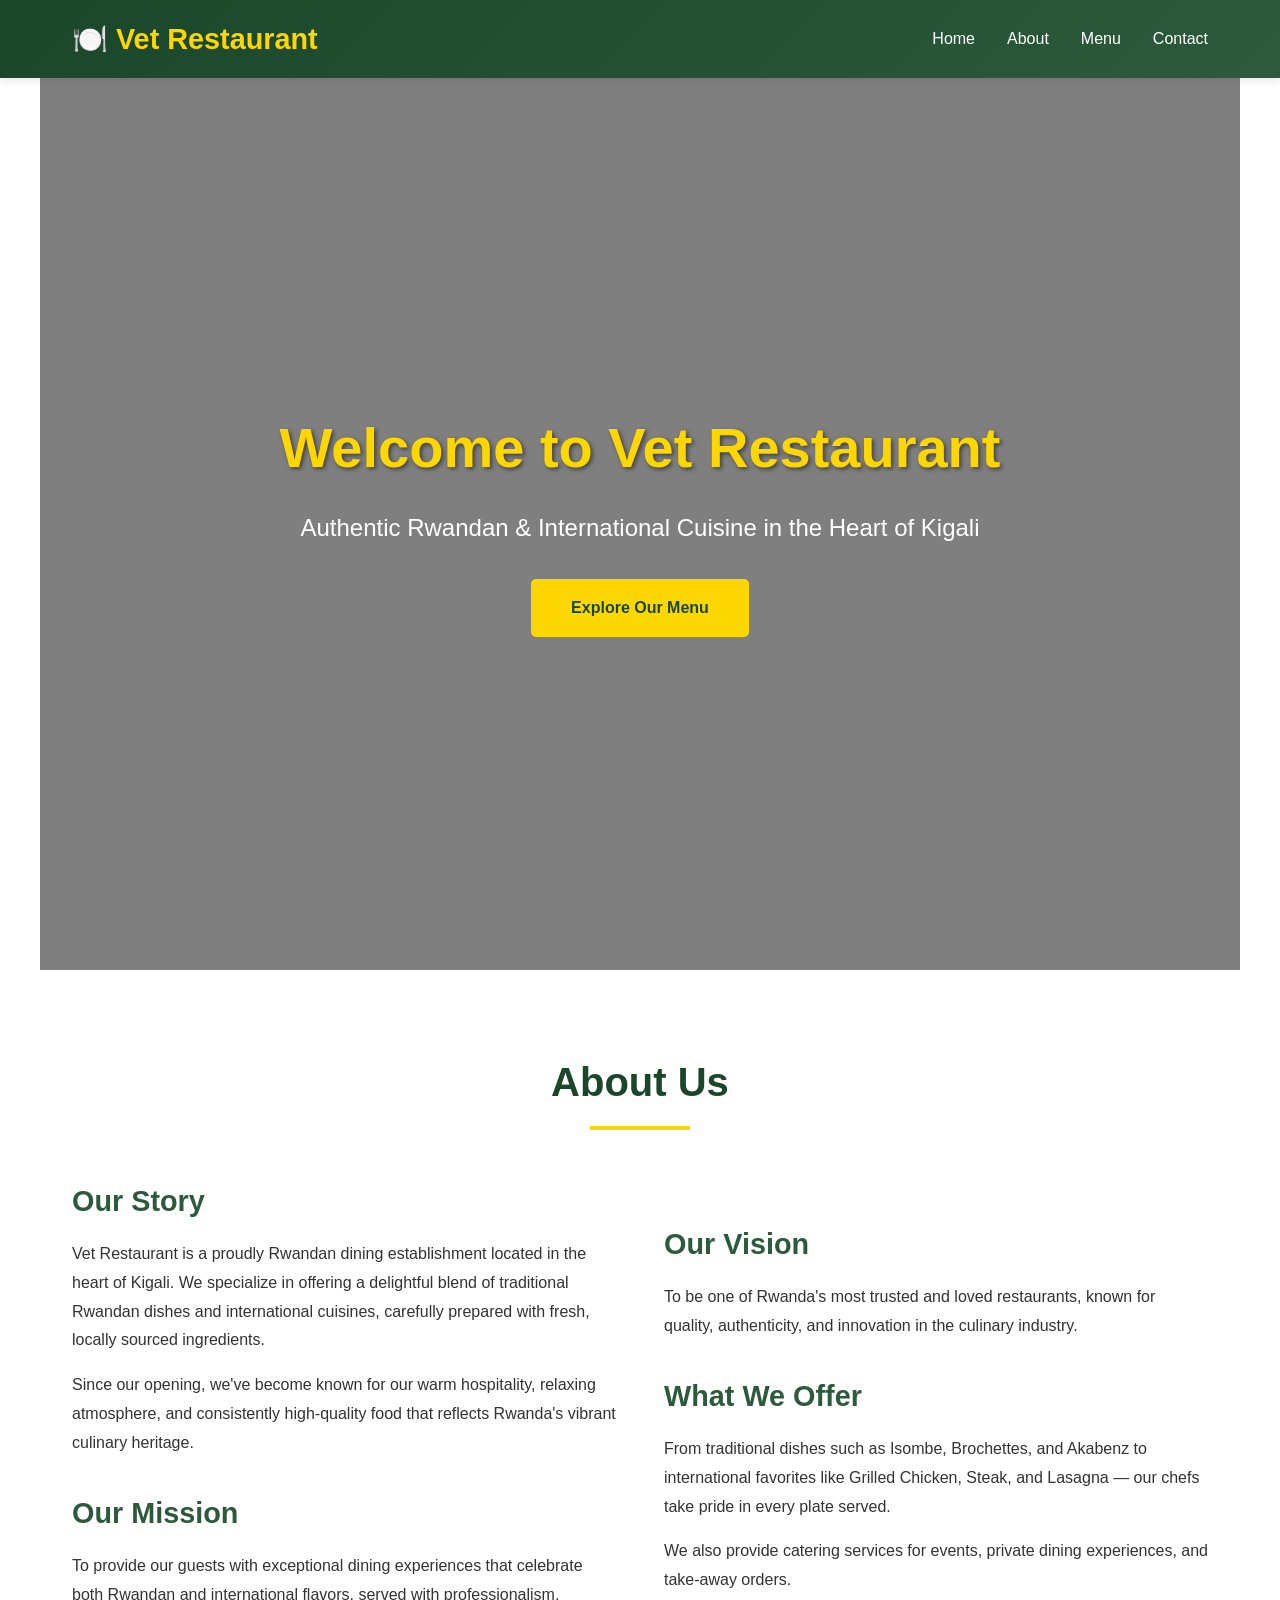
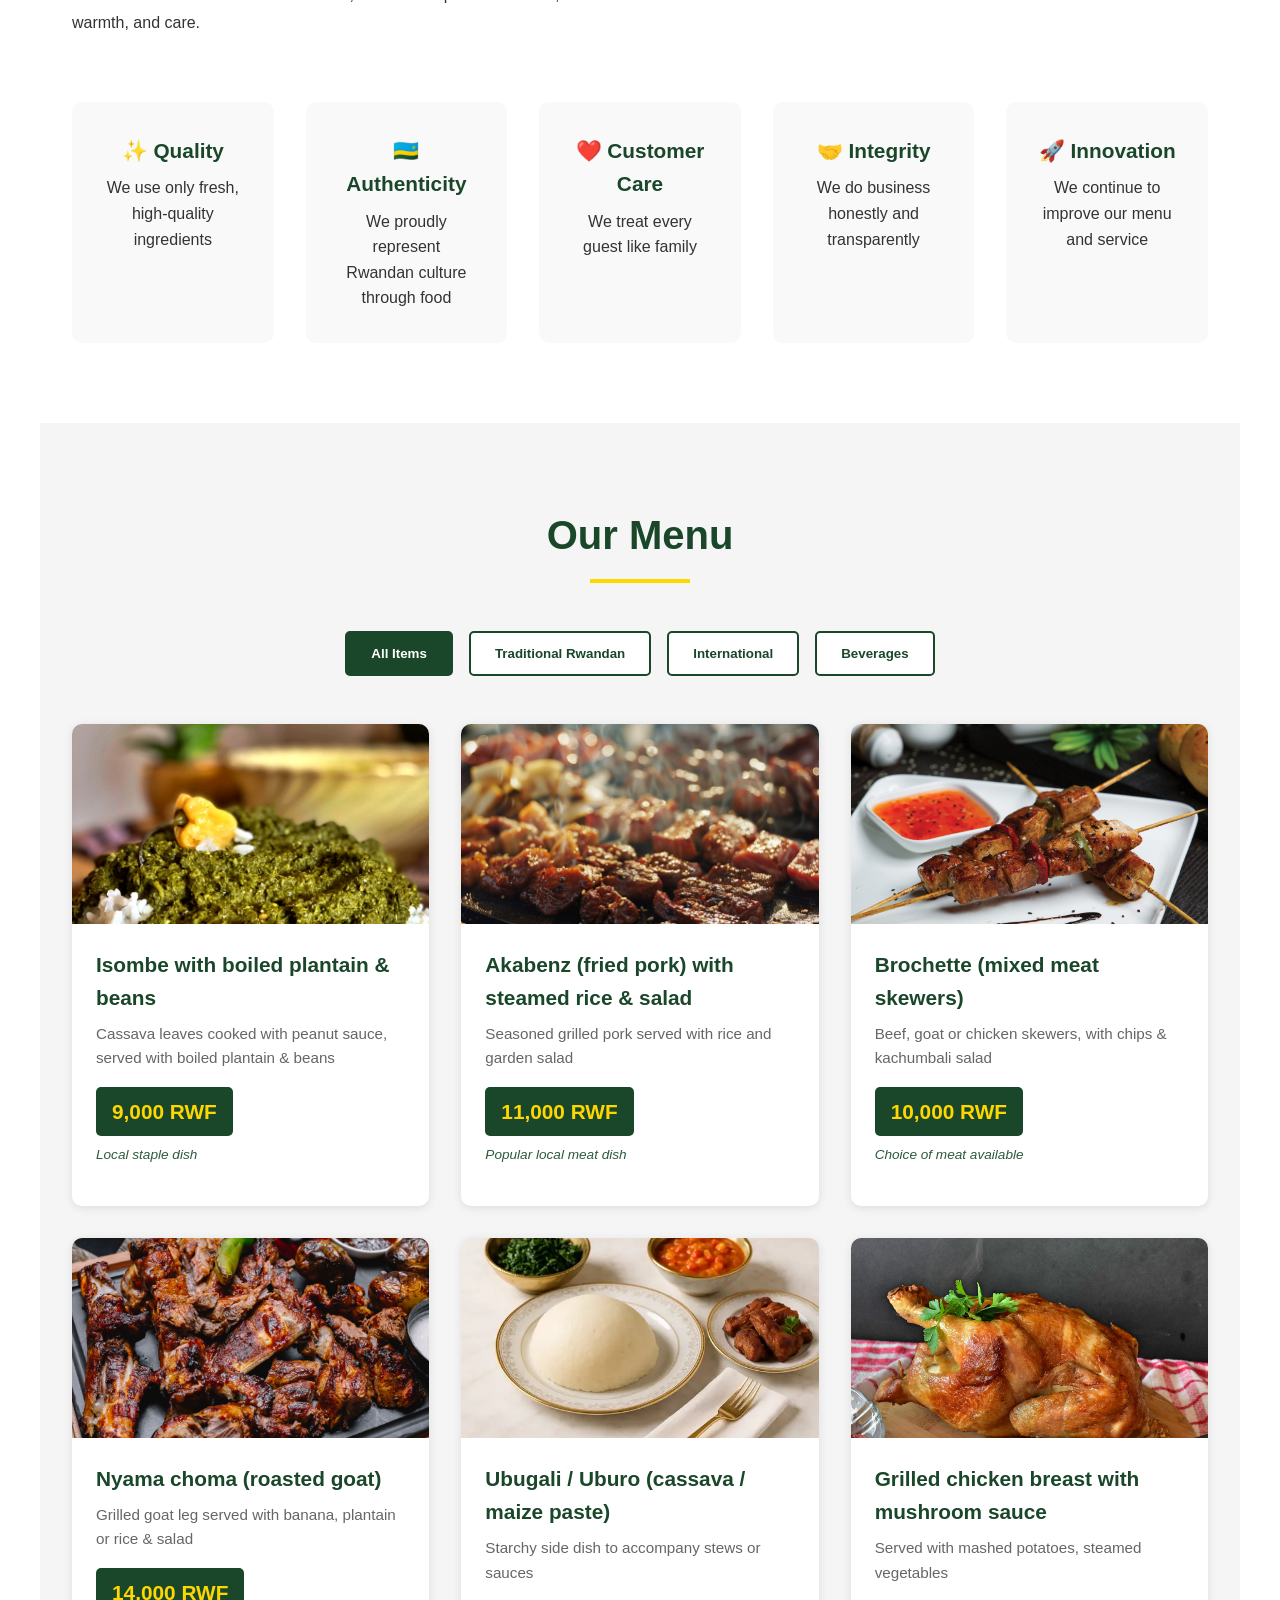
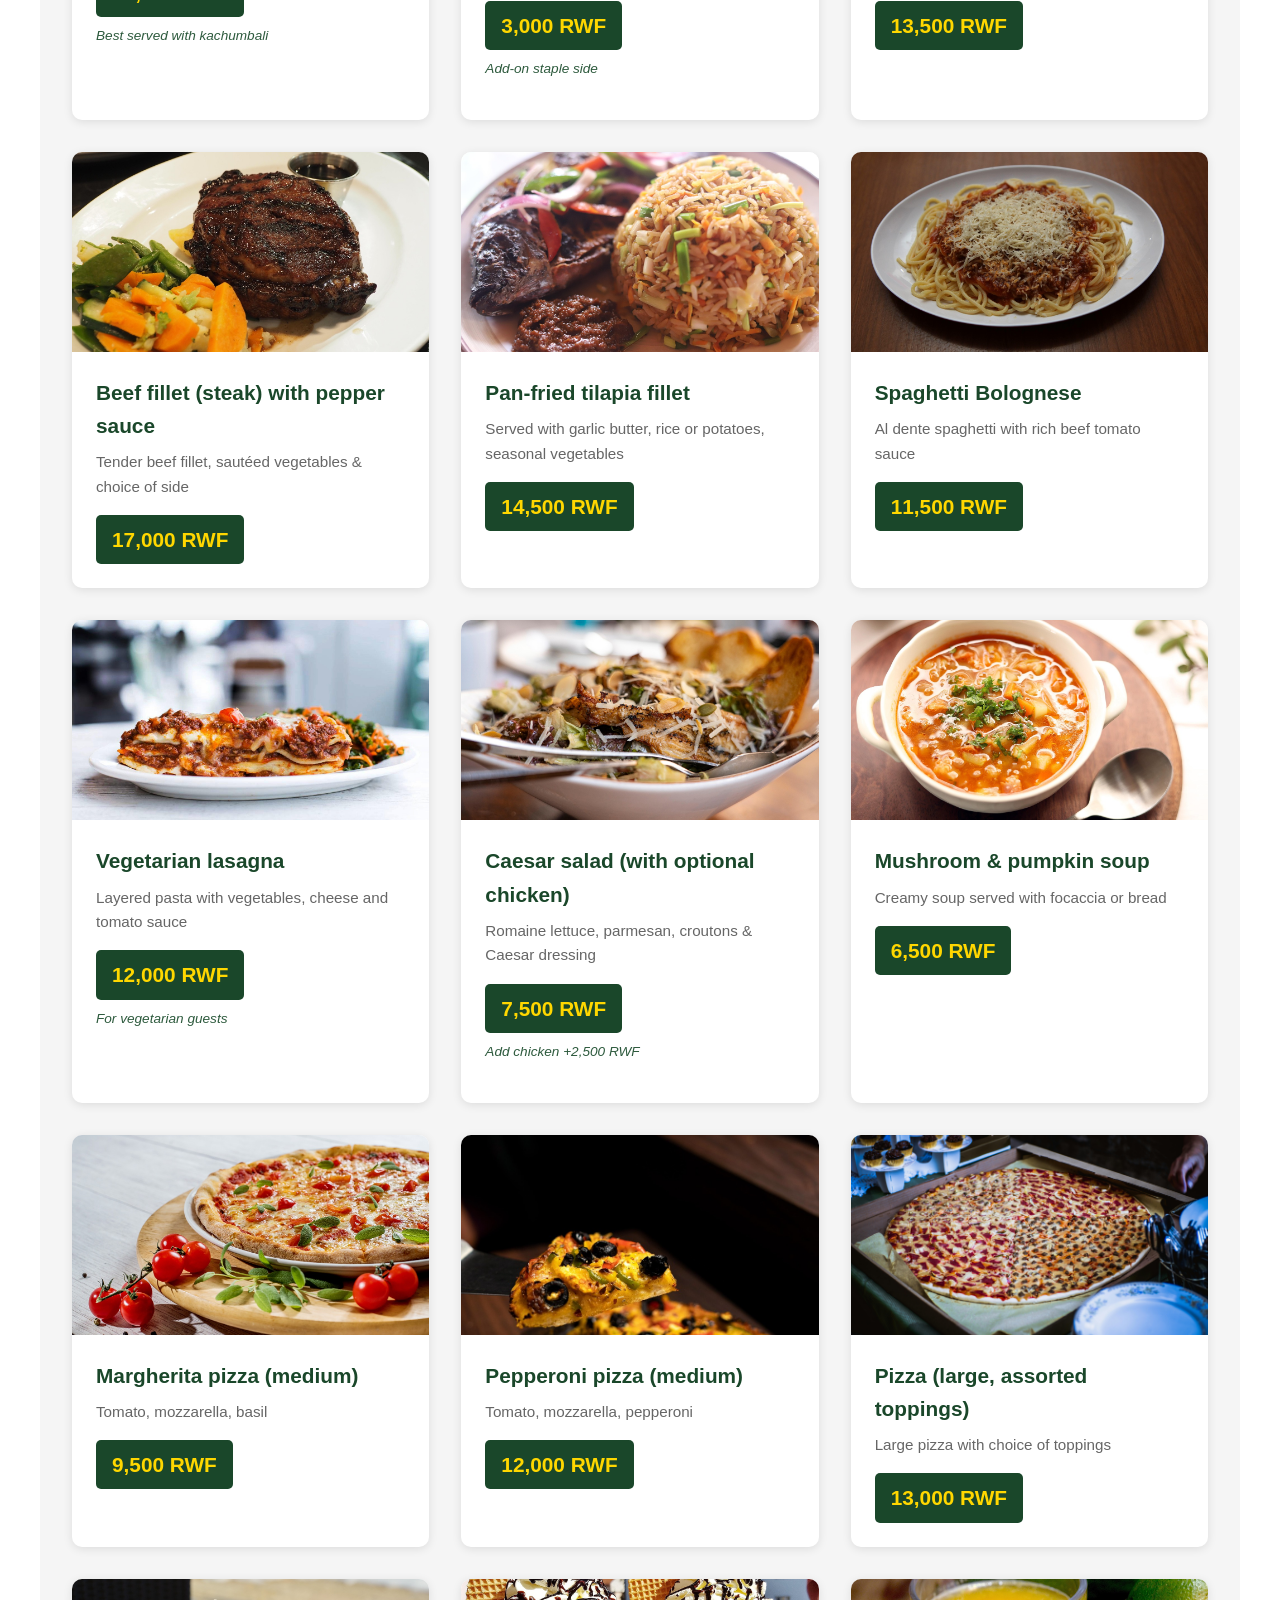
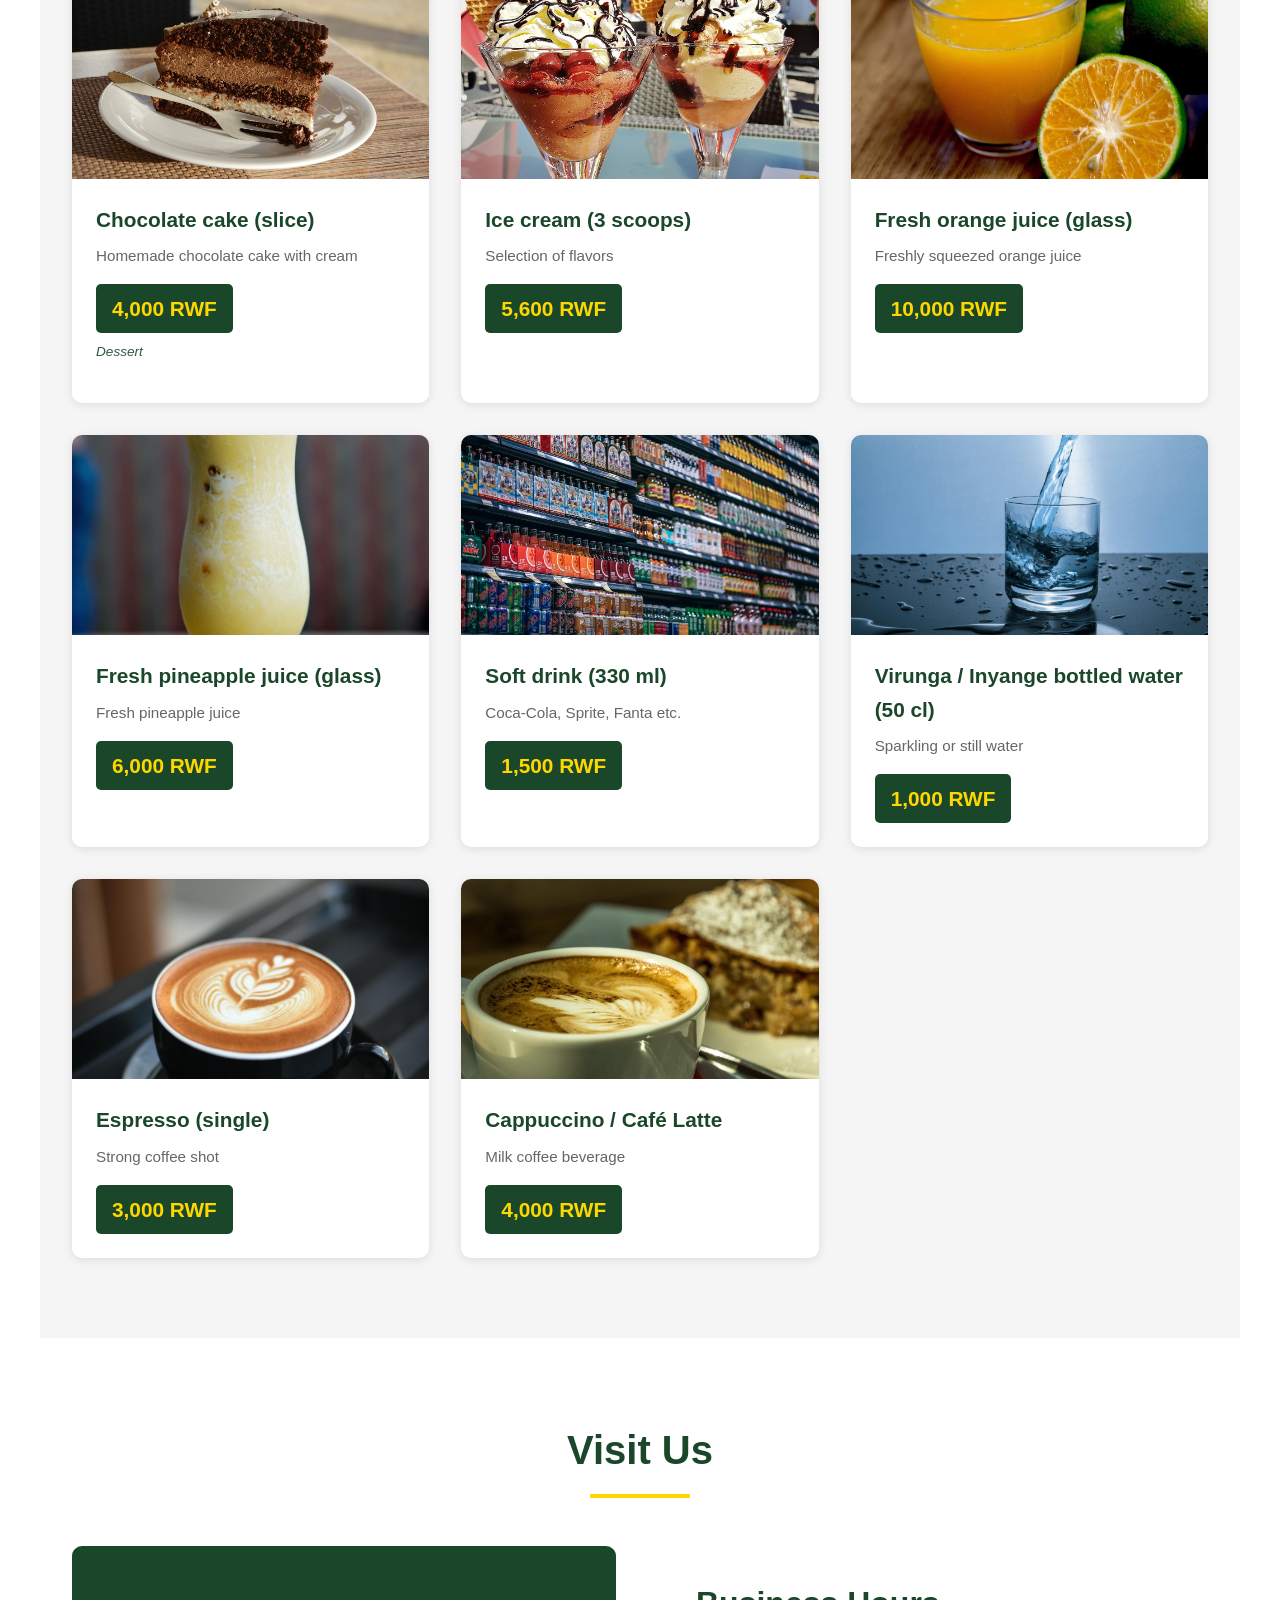
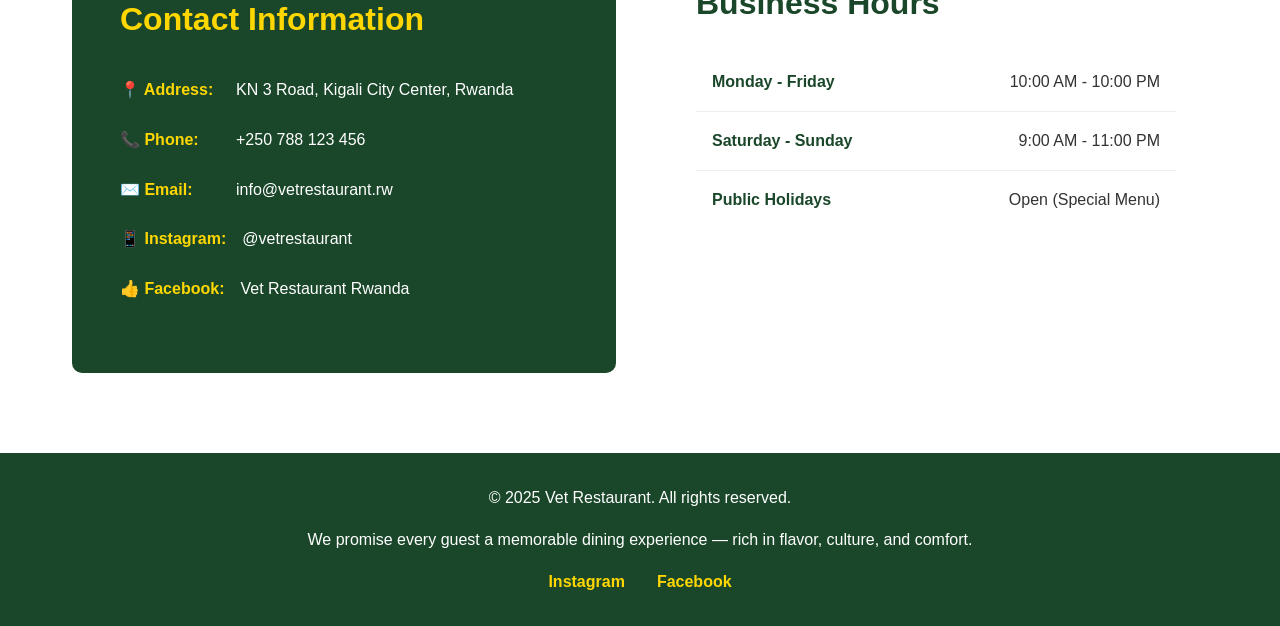
<file: docs/index.html>
<!DOCTYPE html>
<html lang="en">
<head>
    <meta charset="UTF-8">
    <meta name="viewport" content="width=device-width, initial-scale=1.0">
    <title>Vet Restaurant - Authentic Rwandan & International Cuisine | Kigali</title>
    <link rel="stylesheet" href="style.css">
    <script src="script.js" defer></script>
    <link rel="apple-touch-icon" sizes="180x180" href="./Favicorn/apple-touch-icon.png">
    <link rel="icon" type="image/png" sizes="32x32" href="./Favicorn//favicon-32x32.png">
    <link rel="icon" type="image/png" sizes="16x16" href="./Favicorn//favicon-16x16.png">
    <link rel="manifest" href="./Favicorn//site.webmanifest">
    </head>
<body>
    <!-- Header -->
    <header>
        <nav>
            <div class="logo">🍽️ Vet Restaurant</div>
            <ul class="nav-links">
                <li><a href="#home">Home</a></li>
                <li><a href="#about">About</a></li>
                <li><a href="#menu">Menu</a></li>
                <li><a href="#contact">Contact</a></li>
            </ul>
        </nav>
    </header>

    <!-- Hero Section -->
    <section id="home" class="hero">
       
        <video class="hero-video" autoplay muted loop playsinline>
            <source src="./videos/cover.mp4" type="video/mp4">
           
        </video>
        
        <div class="hero-content">
            <h1>Welcome to Vet Restaurant</h1>
            <p>Authentic Rwandan & International Cuisine in the Heart of Kigali</p>
            <a href="#menu" class="btn">Explore Our Menu</a>
        </div>
    </section>

    <!-- About Section -->
    <section id="about">
        <h2 class="section-title">About Us</h2>
        <div class="about-content">
            <div class="about-text">
                <h3>Our Story</h3>
                <p>Vet Restaurant is a proudly Rwandan dining establishment located in the heart of Kigali. We specialize in offering a delightful blend of traditional Rwandan dishes and international cuisines, carefully prepared with fresh, locally sourced ingredients.</p>
                <p>Since our opening, we've become known for our warm hospitality, relaxing atmosphere, and consistently high-quality food that reflects Rwanda's vibrant culinary heritage.</p>
                <h3 style="margin-top: 2rem;">Our Mission</h3>
                <p>To provide our guests with exceptional dining experiences that celebrate both Rwandan and international flavors, served with professionalism, warmth, and care.</p>
            </div>
            <div class="about-text">
                <h3>Our Vision</h3>
                <p>To be one of Rwanda's most trusted and loved restaurants, known for quality, authenticity, and innovation in the culinary industry.</p>
                <h3 style="margin-top: 2rem;">What We Offer</h3>
                <p>From traditional dishes such as Isombe, Brochettes, and Akabenz to international favorites like Grilled Chicken, Steak, and Lasagna — our chefs take pride in every plate served.</p>
                <p>We also provide catering services for events, private dining experiences, and take-away orders.</p>
            </div>
        </div>

        <div class="values">
            <div class="value-card">
                <h4>✨ Quality</h4>
                <p>We use only fresh, high-quality ingredients</p>
            </div>
            <div class="value-card">
                <h4>🇷🇼 Authenticity</h4>
                <p>We proudly represent Rwandan culture through food</p>
            </div>
            <div class="value-card">
                <h4>❤️ Customer Care</h4>
                <p>We treat every guest like family</p>
            </div>
            <div class="value-card">
                <h4>🤝 Integrity</h4>
                <p>We do business honestly and transparently</p>
            </div>
            <div class="value-card">
                <h4>🚀 Innovation</h4>
                <p>We continue to improve our menu and service</p>
            </div>
        </div>
    </section>

    <!-- Menu Section -->
    <section id="menu" class="menu">
        <h2 class="section-title">Our Menu</h2>
        
        <div class="menu-categories">
            <button class="category-btn active" onclick="filterMenu('all')">All Items</button>
            <button class="category-btn" onclick="filterMenu('traditional')">Traditional Rwandan</button>
            <button class="category-btn" onclick="filterMenu('international')">International</button>
            <button class="category-btn" onclick="filterMenu('beverages')">Beverages</button>
        </div>

        <div class="menu-items" id="menuItems"></div>
    </section>

    <!-- Contact Section -->
    <section id="contact">
        <h2 class="section-title">Visit Us</h2>
        <div class="contact-content">
            <div class="contact-info">
                <h3>Contact Information</h3>
                <div class="contact-item">
                    <strong>📍 Address:</strong>
                    <span>KN 3 Road, Kigali City Center, Rwanda</span>
                </div>
                <div class="contact-item">
                    <strong>📞 Phone:</strong>
                    <span>+250 788 123 456</span>
                </div>
                <div class="contact-item">
                    <strong>✉️ Email:</strong>
                    <span>info@vetrestaurant.rw</span>
                </div>
                <div class="contact-item">
                    <strong>📱 Instagram:</strong>
                    <span>@vetrestaurant</span>
                </div>
                <div class="contact-item">
                    <strong>👍 Facebook:</strong>
                    <span>Vet Restaurant Rwanda</span>
                </div>
            </div>

            <div class="hours-table">
                <h3>Business Hours</h3>
                <div class="hours-row">
                    <strong>Monday - Friday</strong>
                    <span>10:00 AM - 10:00 PM</span>
                </div>
                <div class="hours-row">
                    <strong>Saturday - Sunday</strong>
                    <span>9:00 AM - 11:00 PM</span>
                </div>
                <div class="hours-row">
                    <strong>Public Holidays</strong>
                    <span>Open (Special Menu)</span>
                </div>
            </div>
        </div>
    </section>

    <!-- Footer -->
    <footer>
        <p>&copy; 2025 Vet Restaurant. All rights reserved.</p>
        <p>We promise every guest a memorable dining experience — rich in flavor, culture, and comfort.</p>
        <div class="social-links">
            <a href="#">Instagram</a>
            <a href="#">Facebook</a>
        </div>
    </footer>
</body>
</html>
</file>
<file: docs/style.css>
* {
            margin: 0;
            padding: 0;
            box-sizing: border-box;
        }

        body {
            font-family: 'Segoe UI', Tahoma, Geneva, Verdana, sans-serif;
            line-height: 1.6;
            color: #333;
        }

        /* Header & Navigation */
        header {
            background: linear-gradient(135deg, #1a472a 0%, #2d5a3d 100%);
            color: white;
            padding: 1rem 0;
            position: fixed;
            width: 100%;
            top: 0;
            z-index: 1000;
            box-shadow: 0 2px 10px rgba(0,0,0,0.1);
        }

        nav {
            max-width: 1200px;
            margin: 0 auto;
            display: flex;
            justify-content: space-between;
            align-items: center;
            padding: 0 2rem;
        }

        .logo {
            font-size: 1.8rem;
            font-weight: bold;
            color: #ffd700;
        }

        .nav-links {
            display: flex;
            gap: 2rem;
            list-style: none;
        }

        .nav-links a {
            color: white;
            text-decoration: none;
            transition: color 0.3s;
            font-weight: 500;
        }

        .nav-links a:hover {
            color: #ffd700;
        }

        /* Hero Section */
        .hero {
            position: relative;
            height: 100vh;
            display: flex;
            align-items: center;
            justify-content: center;
            text-align: center;
            color: white;
            margin-top: 70px;
            overflow: hidden;
        }

        /* Video Background Styling */
        .hero-video {
            position: absolute;
            top: 0;
            left: 0;
            width: 100%;
            height: 100%;
            object-fit: cover;
            z-index: 1;
        }

        /* Dark overlay for better text readability */
        .hero::before {
            content: '';
            position: absolute;
            top: 0;
            left: 0;
            width: 100%;
            height: 100%;
            background: rgba(0, 0, 0, 0.5);
            z-index: 2;
        }

        .hero-content {
            position: relative;
            z-index: 3;
        }

        .hero-content h1 {
            font-size: 3.5rem;
            margin-bottom: 1rem;
            color: #ffd700;
            text-shadow: 2px 2px 4px rgba(0,0,0,0.5);
        }

        .hero-content p {
            font-size: 1.5rem;
            margin-bottom: 2rem;
        }

        .btn {
            display: inline-block;
            padding: 1rem 2.5rem;
            background: #ffd700;
            color: #1a472a;
            text-decoration: none;
            border-radius: 5px;
            font-weight: bold;
            transition: transform 0.3s, box-shadow 0.3s;
        }

        .btn:hover {
            transform: translateY(-3px);
            box-shadow: 0 5px 15px rgba(255,215,0,0.4);
        }

        /* Sections */
        section {
            padding: 5rem 2rem;
            max-width: 1200px;
            margin: 0 auto;
        }

        .section-title {
            text-align: center;
            font-size: 2.5rem;
            margin-bottom: 3rem;
            color: #1a472a;
            position: relative;
            padding-bottom: 1rem;
        }

        .section-title::after {
            content: '';
            position: absolute;
            bottom: 0;
            left: 50%;
            transform: translateX(-50%);
            width: 100px;
            height: 4px;
            background: #ffd700;
        }

        /* About Section */
        .about-content {
            display: grid;
            grid-template-columns: 1fr 1fr;
            gap: 3rem;
            align-items: center;
        }

        .about-text h3 {
            color: #2d5a3d;
            margin-bottom: 1rem;
            font-size: 1.8rem;
        }

        .about-text p {
            margin-bottom: 1rem;
            line-height: 1.8;
        }

        .values {
            display: grid;
            grid-template-columns: repeat(auto-fit, minmax(200px, 1fr));
            gap: 2rem;
            margin-top: 3rem;
        }

        .value-card {
            text-align: center;
            padding: 2rem;
            background: #f9f9f9;
            border-radius: 10px;
            transition: transform 0.3s;
        }

        .value-card:hover {
            transform: translateY(-5px);
            box-shadow: 0 5px 20px rgba(0,0,0,0.1);
        }

        .value-card h4 {
            color: #1a472a;
            margin-bottom: 0.5rem;
            font-size: 1.3rem;
        }

        /* Menu Section */
        .menu {
            background: #f5f5f5;
        }

        .menu-categories {
            display: flex;
            justify-content: center;
            gap: 1rem;
            margin-bottom: 3rem;
            flex-wrap: wrap;
        }

        .category-btn {
            padding: 0.8rem 1.5rem;
            background: white;
            border: 2px solid #1a472a;
            color: #1a472a;
            cursor: pointer;
            border-radius: 5px;
            font-weight: bold;
            transition: all 0.3s;
        }

        .category-btn:hover,
        .category-btn.active {
            background: #1a472a;
            color: white;
        }

        .menu-items {
            display: grid;
            grid-template-columns: repeat(auto-fill, minmax(300px, 1fr));
            gap: 2rem;
        }

        /* 
        ============================================
        MENU ITEM IMAGE STYLING
        Images will appear above the menu item text
        ============================================
        */
        .menu-item {
            background: white;
            padding: 0;
            border-radius: 10px;
            box-shadow: 0 2px 10px rgba(0,0,0,0.1);
            transition: transform 0.3s;
            overflow: hidden;
        }

        .menu-item-image {
            width: 100%;
            height: 200px;
            object-fit: cover;
            display: block;
        }

        .menu-item-content {
            padding: 1.5rem;
        }

        .menu-item:hover {
            transform: translateY(-5px);
            box-shadow: 0 5px 20px rgba(0,0,0,0.15);
        }

        .menu-item h3 {
            color: #1a472a;
            margin-bottom: 0.5rem;
            font-size: 1.3rem;
        }

        .menu-item p {
            color: #666;
            margin-bottom: 1rem;
            font-size: 0.95rem;
        }

        .menu-item .price {
            color: #ffd700;
            font-weight: bold;
            font-size: 1.3rem;
            background: #1a472a;
            padding: 0.5rem 1rem;
            border-radius: 5px;
            display: inline-block;
        }

        .menu-item .note {
            color: #2d5a3d;
            font-size: 0.85rem;
            font-style: italic;
            margin-top: 0.5rem;
        }

        /* Contact Section */
        .contact-content {
            display: grid;
            grid-template-columns: 1fr 1fr;
            gap: 3rem;
        }

        .contact-info {
            background: #1a472a;
            color: white;
            padding: 3rem;
            border-radius: 10px;
        }

        .contact-info h3 {
            color: #ffd700;
            margin-bottom: 2rem;
            font-size: 2rem;
        }

        .contact-item {
            margin-bottom: 1.5rem;
            display: flex;
            align-items: start;
            gap: 1rem;
        }

        .contact-item strong {
            color: #ffd700;
            min-width: 100px;
        }

        .hours-table {
            background: white;
            padding: 2rem;
            border-radius: 10px;
        }

        .hours-table h3 {
            color: #1a472a;
            margin-bottom: 1.5rem;
            font-size: 2rem;
        }

        .hours-row {
            display: flex;
            justify-content: space-between;
            padding: 1rem;
            border-bottom: 1px solid #eee;
        }

        .hours-row:last-child {
            border-bottom: none;
        }

        .hours-row strong {
            color: #1a472a;
        }

        /* Footer */
        footer {
            background: #1a472a;
            color: white;
            text-align: center;
            padding: 2rem;
        }

        footer p {
            margin-bottom: 1rem;
        }

        .social-links {
            display: flex;
            justify-content: center;
            gap: 2rem;
            margin-top: 1rem;
        }

        .social-links a {
            color: #ffd700;
            text-decoration: none;
            font-weight: bold;
        }

        /* Responsive */
        @media (max-width: 768px) {
            .hero-content h1 {
                font-size: 2rem;
            }

            .hero-content p {
                font-size: 1rem;
            }

            .about-content,
            .contact-content {
                grid-template-columns: 1fr;
            }

            .nav-links {
                flex-direction: column;
                gap: 1rem;
            }

            nav {
                flex-direction: column;
                gap: 1rem;
            }
        }
</file>
